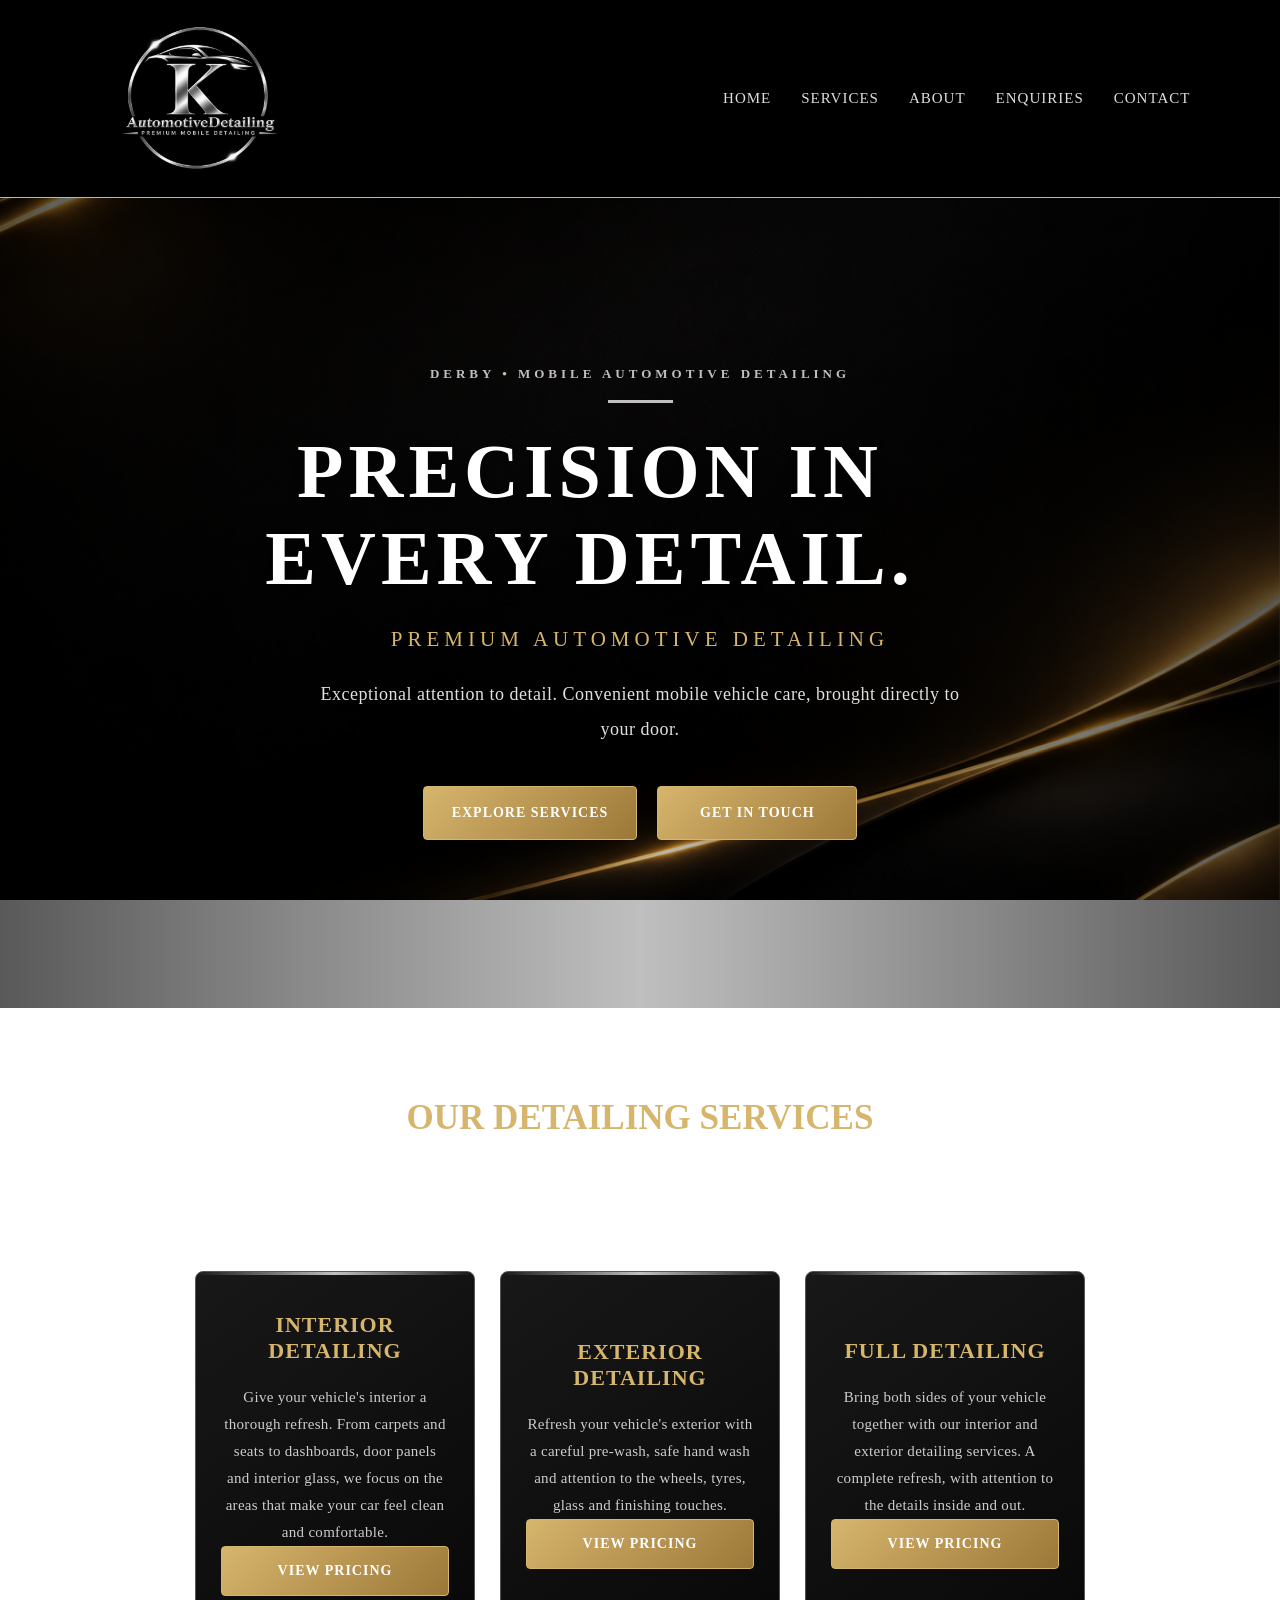
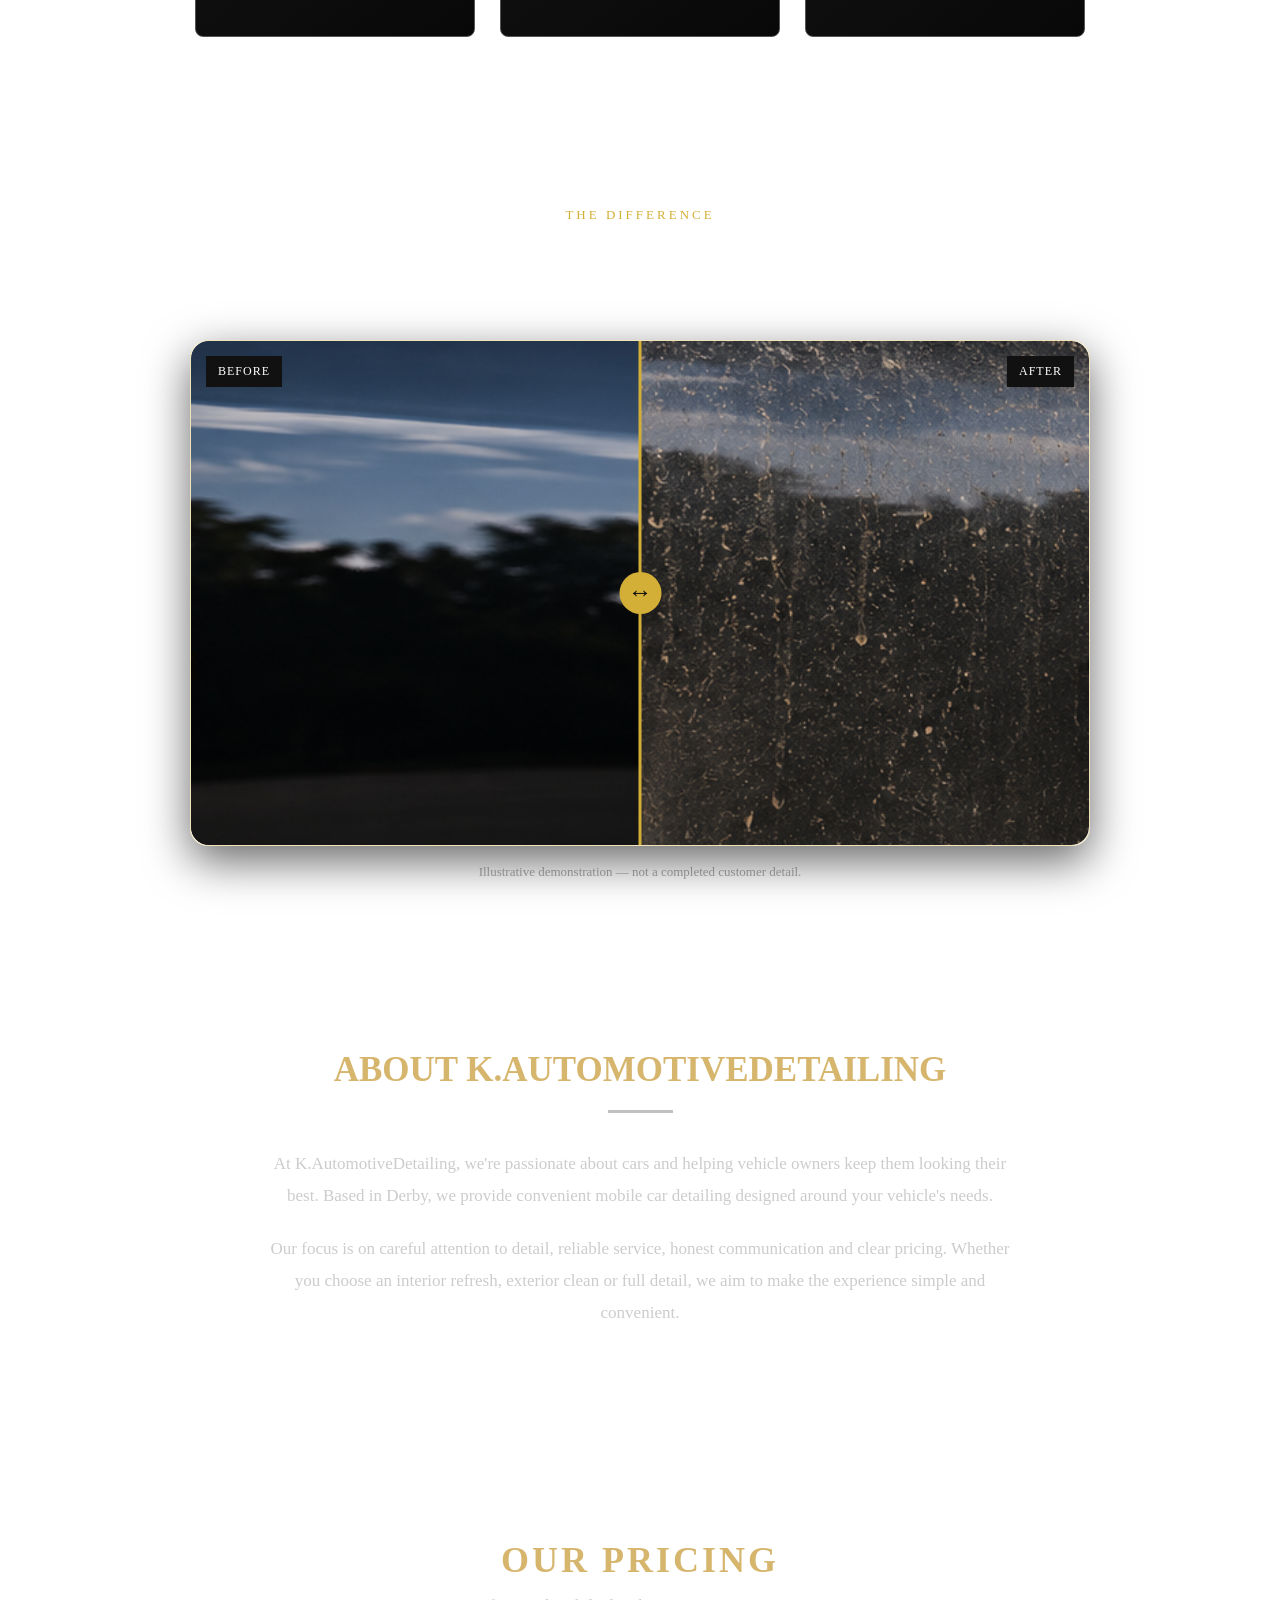
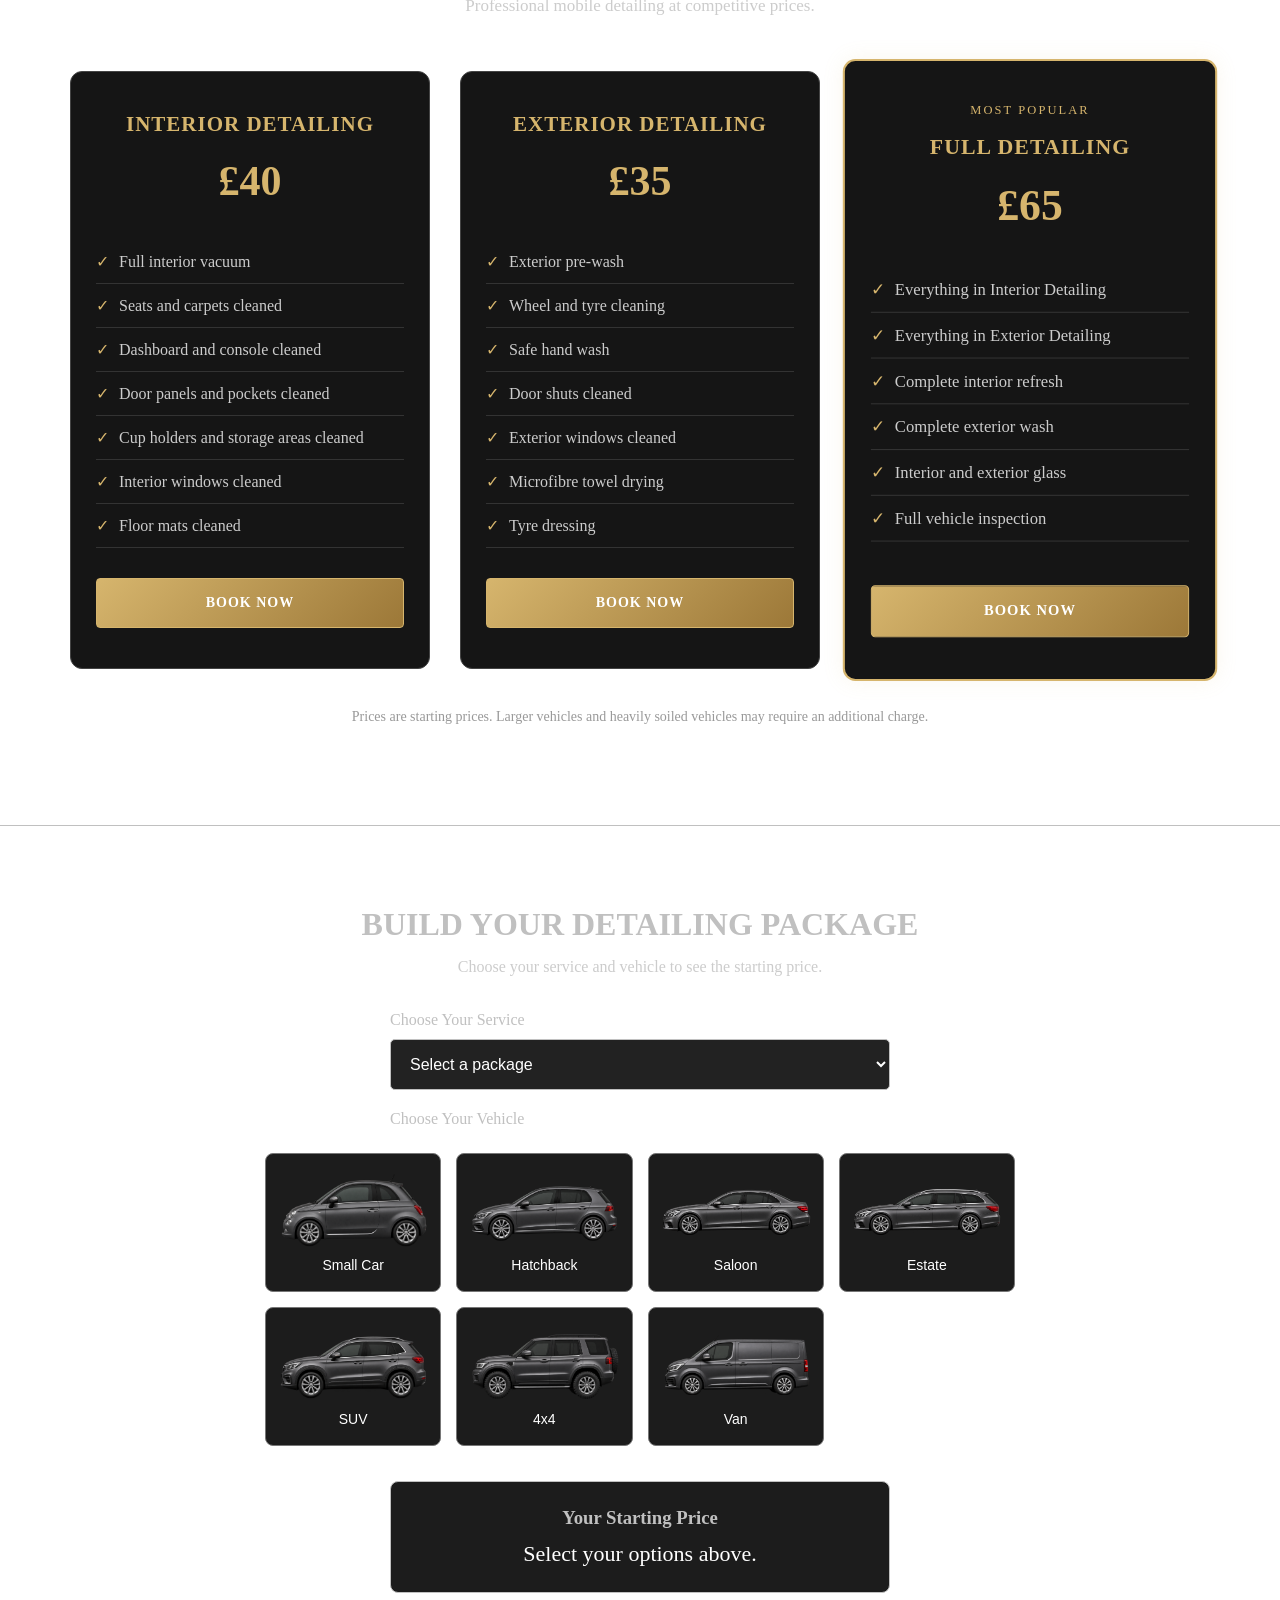
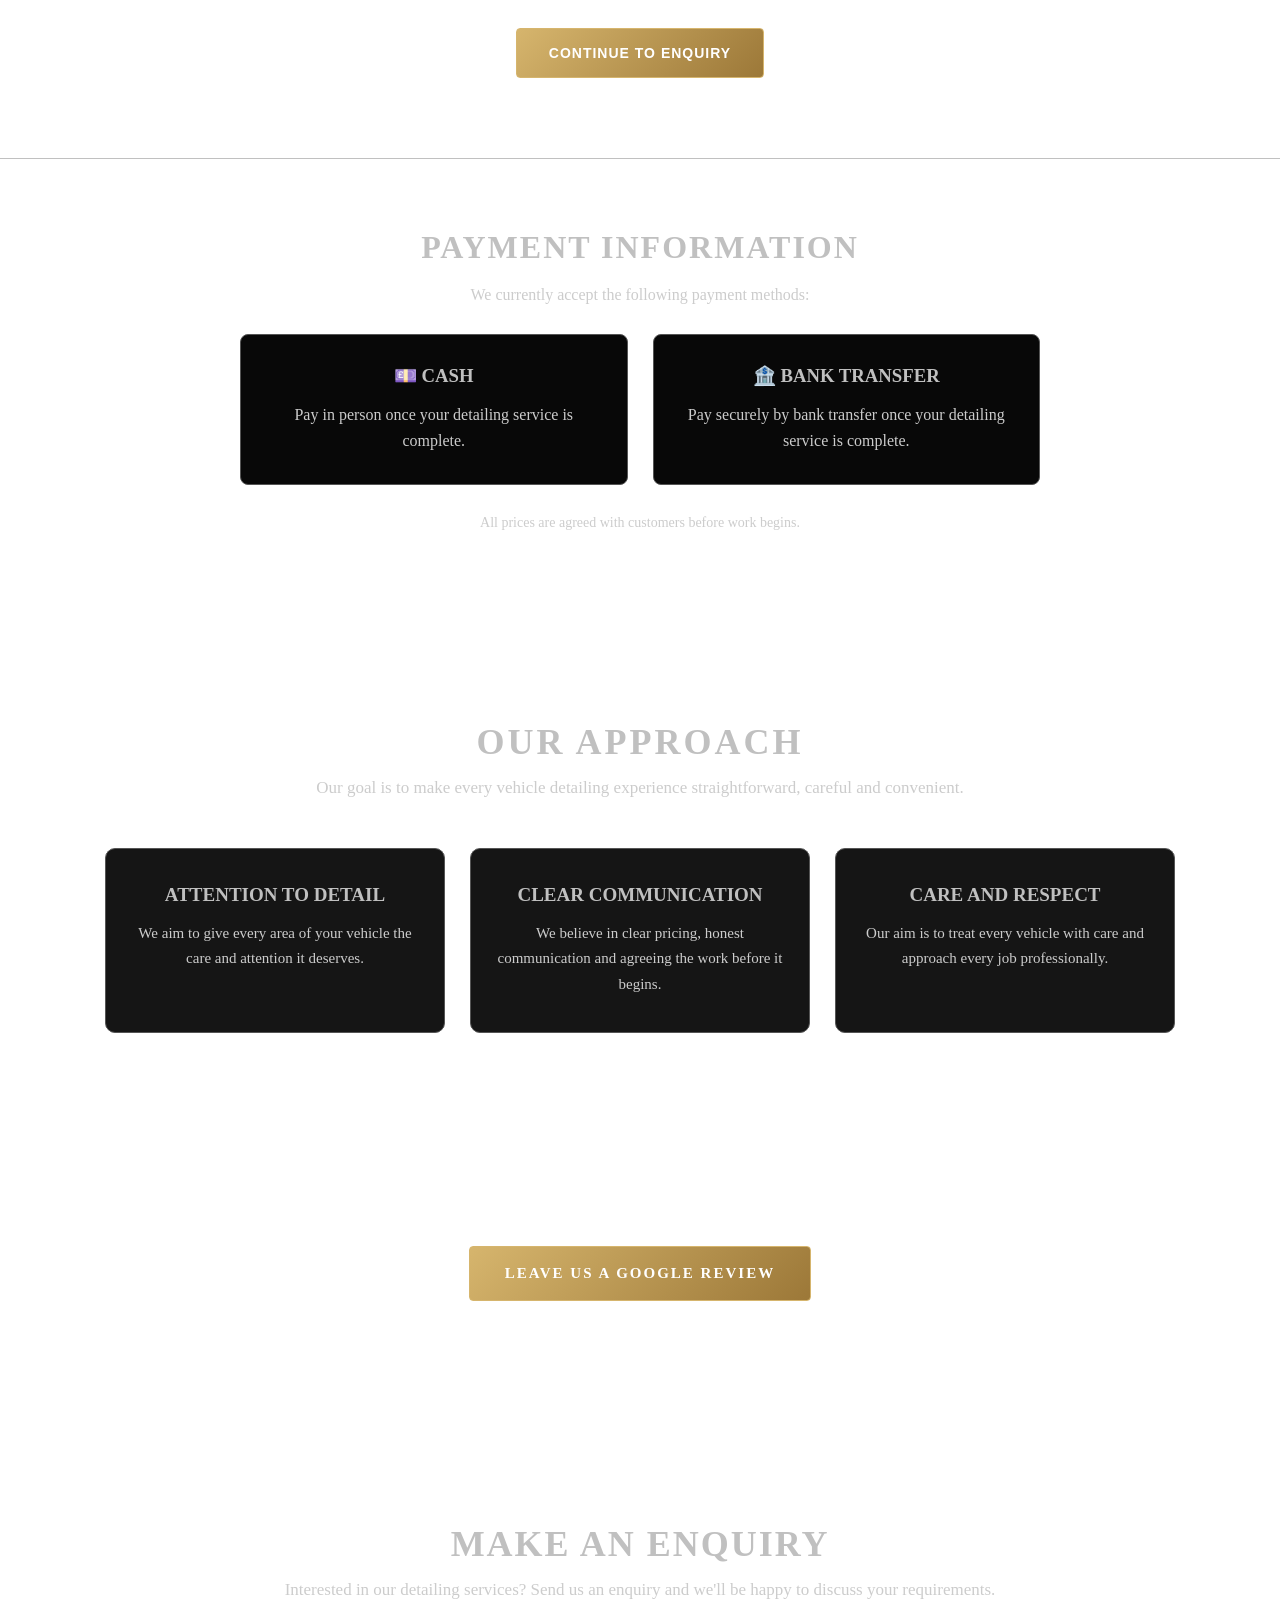
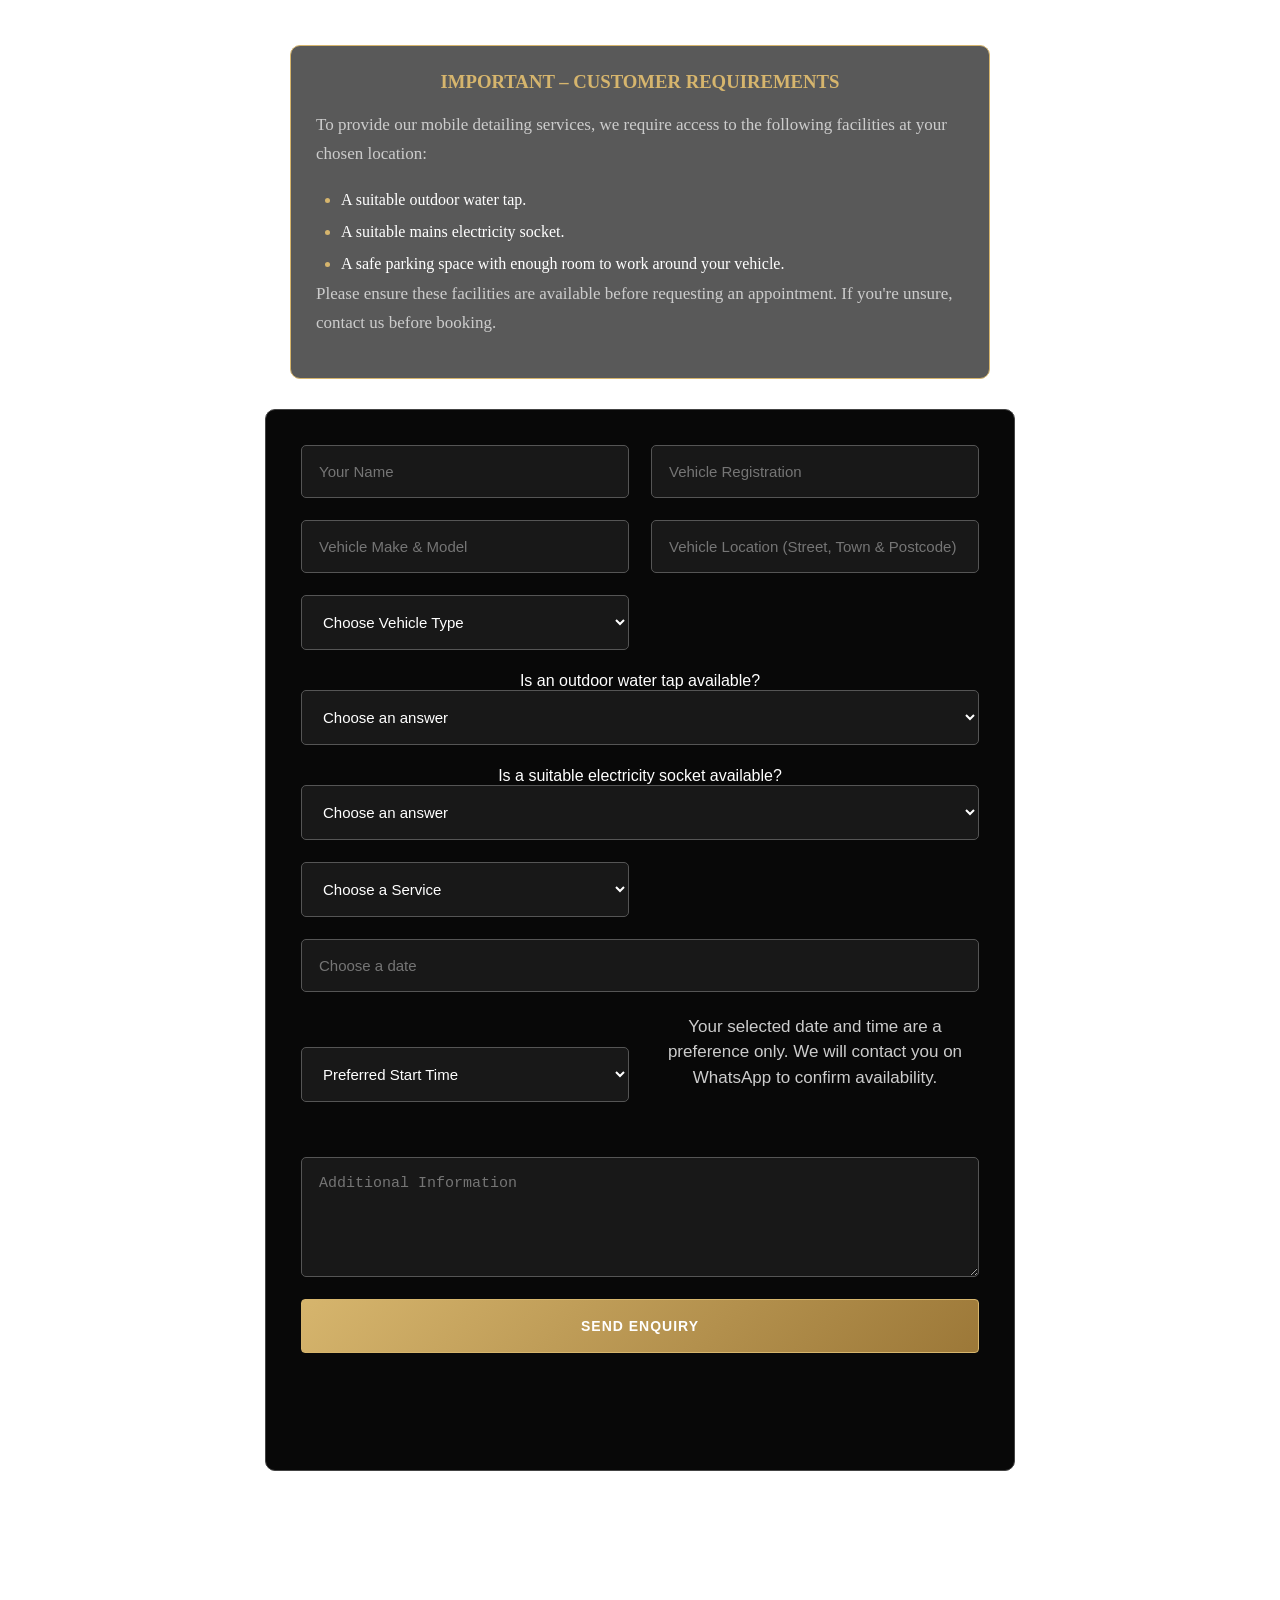
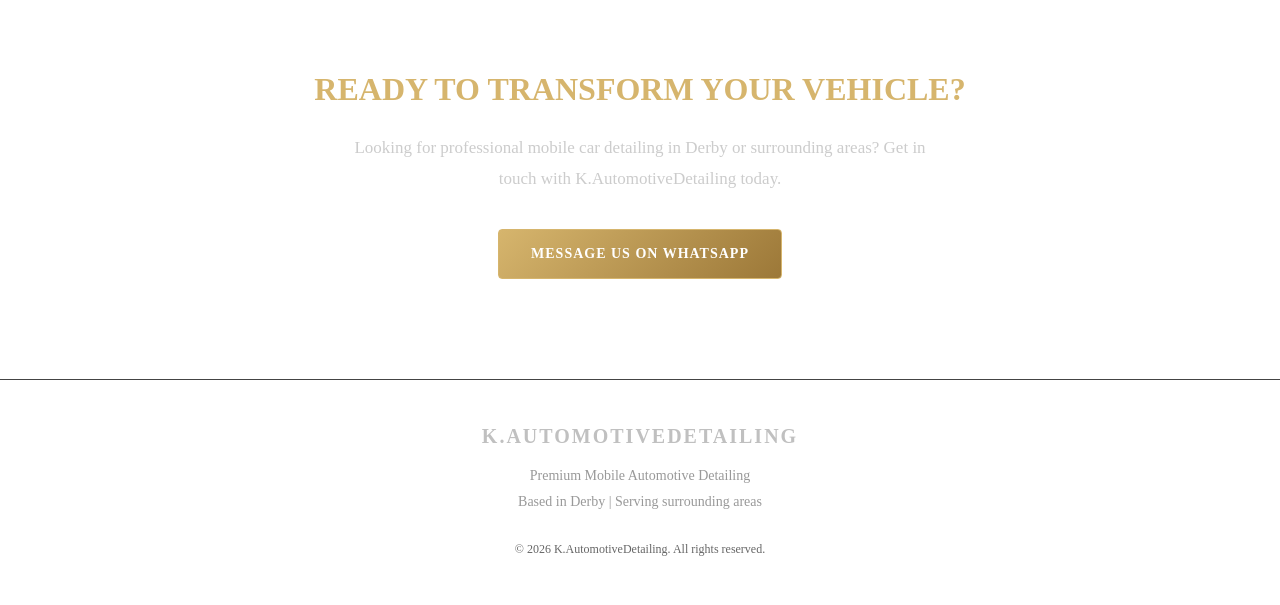
<file: index.html>
<!DOCTYPE html>
<html lang="en">
<head>
    <meta charset="UTF-8">
    <meta name="viewport" content="width=device-width, initial-scale=1.0">

    <title>K.AutomotiveDetailing | Mobile Car Detailing Derby</title>
    <meta name="description" content="K.AutomotiveDetailing is a Derby-based mobile car detailing business offering interior, exterior and full vehicle detailing.">
<meta name="google-site-verification" content="3lFcGwFGgiBPNu2dkAWqpd8_053Fu-pP-TN8YzQYpKs" />
    <link rel="stylesheet" href="style.css">
    <link rel="icon" type="image/png" href="images/logo.png">
    <link rel="canonical" href="https://kautomotivedetailing.co.uk/">
    <meta property="og:title" content="K.AutomotiveDetailing | Mobile Car Detailing Derby">
<meta property="og:description" content="Mobile interior, exterior and full car detailing in Derby.">
<meta property="og:url" content="https://kautomotivedetailing.co.uk/">
<meta property="og:type" content="website">
</head>

<body>

    <!-- NAVIGATION -->
<header>
    <nav>
        <a class="logo" href="index.html">
            <img src="images/logo.png" alt="K.AutomotiveDetailing logo">
        </a>

        <ul>
          <li><a href="#home">Home</a></li>
<li><a href="#services">Services</a></li>
<li><a href="#about">About</a></li>
<li><a href="#booking">Enquiries</a></li>
<li><a href="#contact">Contact</a></li>
        </ul>
    </nav>
</header>

    <!-- HOMEPAGE -->
   <section class="hero" id="home">

    <div class="hero-content">

        <span class="hero-label">DERBY • MOBILE AUTOMOTIVE DETAILING</span>

        <div class="hero-line"></div>

        <h1>PRECISION IN<br>EVERY DETAIL.</h1>

        <h2>PREMIUM AUTOMOTIVE DETAILING</h2>

        <p>
            Exceptional attention to detail.
            Convenient mobile vehicle care, brought directly to your door.
        </p>

        <div class="hero-buttons">
            <a href="#services" class="button">EXPLORE SERVICES</a>

            <a href="#contact" class="button secondary-button">GET IN TOUCH</a>
        </div>

    </div>

</section>
<!-- SERVICES -->
<section class="services" id="services">

    <h2>OUR DETAILING SERVICES</h2>

    <p class="services-intro">
        Professional mobile car detailing in Derby, with careful attention
        to every detail. Choose the service that suits your vehicle.
    </p>

    <div class="service-container">

        <div class="service-card">
            <h3>Interior Detailing</h3>
            <p>
                Give your vehicle's interior a thorough refresh.
                From carpets and seats to dashboards, door panels
                and interior glass, we focus on the areas that
                make your car feel clean and comfortable.
            </p>
            <a href="#pricing" class="button">VIEW PRICING</a>
        </div>

        <div class="service-card">
            <h3>Exterior Detailing</h3>
            <p>
                Refresh your vehicle's exterior with a careful
                pre-wash, safe hand wash and attention to the
                wheels, tyres, glass and finishing touches.
            </p>
            <a href="#pricing" class="button">VIEW PRICING</a>
        </div>

        <div class="service-card">
            <h3>Full Detailing</h3>
            <p>
                Bring both sides of your vehicle together with
                our interior and exterior detailing services.
                A complete refresh, with attention to the details
                inside and out.
            </p>
            <a href="#pricing" class="button">VIEW PRICING</a>
        </div>

    </div>

</section>

<!-- INTERACTIVE BEFORE AND AFTER -->
<section class="comparison-section" id="comparison">

    <span class="comparison-kicker">THE DIFFERENCE</span>

    <h2>SEE THE RESULTS</h2>

    <p class="comparison-intro">
        Drag the slider to compare a dirty panel with a clean finish.
    </p>

    <div class="comparison-slider" id="comparison-slider">

        <img
            src="images/before-demo.png"
            class="comparison-image"
            alt="Illustrative dirty vehicle panel">

        <img
            src="images/after-demo.png"
            class="comparison-image comparison-after"
            alt="Illustrative clean vehicle panel">

        <span class="comparison-label before-label">BEFORE</span>
        <span class="comparison-label after-label">AFTER</span>

        <div class="comparison-divider">
            <span>↔</span>
        </div>

        <input
            type="range"
            min="0"
            max="100"
            value="50"
            class="comparison-range"
            aria-label="Drag to compare the before and after images">

    </div>

    <p class="comparison-disclaimer">
        Illustrative demonstration — not a completed customer detail.
    </p>
</section>
<!-- ABOUT -->
<section class="about" id="about">

    <h2>ABOUT K.AUTOMOTIVEDETAILING</h2>

    <p>
        At K.AutomotiveDetailing, we're passionate about cars
        and helping vehicle owners keep them looking their best.
        Based in Derby, we provide convenient mobile car detailing
        designed around your vehicle's needs.
    </p>

    <p>
        Our focus is on careful attention to detail, reliable
        service, honest communication and clear pricing.
        Whether you choose an interior refresh, exterior clean
        or full detail, we aim to make the experience simple
        and convenient.
    </p>

</section>

<!-- PRICING SECTION -->

<section class="pricing" id="pricing">

    <h2>OUR PRICING</h2>

    <p class="pricing-intro">
        Professional mobile detailing at competitive prices.
    </p>

    <div class="pricing-container">

        <div class="pricing-card">
            <h3>INTERIOR DETAILING</h3>
            <h4>£40</h4>

            <ul>
                <li>Full interior vacuum</li>
                <li>Seats and carpets cleaned</li>
                <li>Dashboard and console cleaned</li>
                <li>Door panels and pockets cleaned</li>
                <li>Cup holders and storage areas cleaned</li>
                <li>Interior windows cleaned</li>
                <li>Floor mats cleaned</li>
            </ul>

            <a href="#booking" class="button">BOOK NOW</a>
        </div>

        <div class="pricing-card">
            <h3>EXTERIOR DETAILING</h3>
            <h4>£35</h4>

            <ul>
                <li>Exterior pre-wash</li>
                <li>Wheel and tyre cleaning</li>
                <li>Safe hand wash</li>
                <li>Door shuts cleaned</li>
                <li>Exterior windows cleaned</li>
                <li>Microfibre towel drying</li>
                <li>Tyre dressing</li>
            </ul>

            <a href="#booking" class="button">BOOK NOW</a>
        </div>

        <div class="pricing-card popular">
            <span class="popular-label">MOST POPULAR</span>

            <h3>FULL DETAILING</h3>
            <h4>£65</h4>

            <ul>
                <li>Everything in Interior Detailing</li>
                <li>Everything in Exterior Detailing</li>
                <li>Complete interior refresh</li>
                <li>Complete exterior wash</li>
                <li>Interior and exterior glass</li>
                <li>Full vehicle inspection</li>
            </ul>

            <a href="#booking" class="button">BOOK NOW</a>
        </div>

    </div>

    <p class="pricing-note">
        Prices are starting prices. Larger vehicles and heavily soiled
        vehicles may require an additional charge.
    </p>

</section>
<!-- INTERACTIVE PRICE SELECTOR -->

<section class="price-selector" id="price-selector">

    <h2>BUILD YOUR DETAILING PACKAGE</h2>

    <p>Choose your service and vehicle to see the starting price.</p>

    <label for="package-choice">Choose Your Service</label>
    <select id="package-choice">
        <option value="">Select a package</option>
        <option value="Interior Detailing">Interior Detailing</option>
        <option value="Exterior Detailing">Exterior Detailing</option>
        <option value="Full Detailing">Full Detailing</option>
    </select>

    <label>Choose Your Vehicle</label>

<div class="vehicle-grid">

    <button type="button" class="vehicle-card" data-vehicle="Small Car">
       <img src="images/small-car.png" alt="Small car">
        <span>Small Car</span>
    </button>

    <button type="button" class="vehicle-card" data-vehicle="Hatchback">
       <img src="images/hatchback.png" alt="Hatchback">
        <span>Hatchback</span>
    </button>

    <button type="button" class="vehicle-card" data-vehicle="Saloon">
        <img src="images/saloon.png" alt="Saloon">
        <span>Saloon</span>
    </button>

    <button type="button" class="vehicle-card" data-vehicle="Estate">
        <img src="images/estate.png" alt="Estate car">
        <span>Estate</span>
    </button>

    <button type="button" class="vehicle-card" data-vehicle="SUV">
        <img src="images/suv.png" alt="SUV">
        <span>SUV</span>
    </button>

    <button type="button" class="vehicle-card" data-vehicle="4x4">
     <img src="images/4x4.png" alt="4x4 vehicle">
        <span>4x4</span>
    </button>

    <button type="button" class="vehicle-card" data-vehicle="Van">
      <img src="images/van.png" alt="Van">
        <span>Van</span>
    </button>

</div>

<select id="vehicle-choice" hidden>
    <option value="">Select your vehicle</option>
    <option value="Small Car">Small Car</option>
    <option value="Hatchback">Hatchback</option>
    <option value="Saloon">Saloon</option>
    <option value="Estate">Estate</option>
    <option value="SUV">SUV</option>
    <option value="4x4">4x4</option>
    <option value="Van">Van</option>
</select>

    <div id="price-result">
        <h3>Your Starting Price</h3>
        <p>Select your options above.</p>
    </div>

    <button type="button" id="use-package" class="button">
        CONTINUE TO ENQUIRY
    </button>

</section>
<!-- PAYMENT INFORMATION -->

<section class="payment">

    <h2>PAYMENT INFORMATION</h2>

    <p>We currently accept the following payment methods:</p>

    <div class="payment-methods">

        <div class="payment-card">
            <h3>💷 CASH</h3>
            <p>Pay in person once your detailing service is complete.</p>
        </div>

        <div class="payment-card">
            <h3>🏦 BANK TRANSFER</h3>
            <p>Pay securely by bank transfer once your detailing service is complete.</p>
        </div>

    </div>

    <p class="payment-note">
        All prices are agreed with customers before work begins.
    </p>

</section>

<!-- OUR APPROACH -->
<section class="reviews" id="reviews">

    <h2>OUR APPROACH</h2>

    <p class="reviews-intro">
        Our goal is to make every vehicle detailing experience
        straightforward, careful and convenient.
    </p>

    <div class="reviews-container">

        <div class="review-card">
            <h3>ATTENTION TO DETAIL</h3>
            <p>
                We aim to give every area of your vehicle
                the care and attention it deserves.
            </p>
        </div>

        <div class="review-card">
            <h3>CLEAR COMMUNICATION</h3>
            <p>
                We believe in clear pricing, honest communication
                and agreeing the work before it begins.
            </p>
        </div>

        <div class="review-card">
            <h3>CARE AND RESPECT</h3>
            <p>
                Our aim is to treat every vehicle with care
                and approach every job professionally.
            </p>
        </div>

    </div>

</section>

<div class="google-review-button">
    <a href="https://g.page/r/CeWnXYywvIUnEBM/review"
       target="_blank"
       rel="noopener noreferrer"
       class="button">
        LEAVE US A GOOGLE REVIEW
    </a>
</div>
 

    <!-- CONTACT -->
     <!-- BOOKING SECTION -->

<section class="booking" id="booking">

    <h2>MAKE AN ENQUIRY</h2>

   <p>Interested in our detailing services? Send us an enquiry and we'll be happy to discuss your requirements.</p>
   <div class="customer-requirements">

    <h3>IMPORTANT – CUSTOMER REQUIREMENTS</h3>

    <p>
        To provide our mobile detailing services, we require access
        to the following facilities at your chosen location:
    </p>

    <ul>
        <li>A suitable outdoor water tap.</li>
        <li>A suitable mains electricity socket.</li>
        <li>A safe parking space with enough room to work around your vehicle.</li>
    </ul>

    <p>
        Please ensure these facilities are available before requesting
        an appointment. If you're unsure, contact us before booking.
    </p>

</div>

    <form id="booking-form">

        <input type="text" id="name" placeholder="Your Name" required>
        <input type="text" id="registration" placeholder="Vehicle Registration" required>

        <input type="text" id="vehicle" placeholder="Vehicle Make & Model" required>
        <input type="text" id="address" placeholder="Vehicle Location (Street, Town & Postcode)" required>
        <select id="vehicle-type" required>
    <option value="">Choose Vehicle Type</option>
    <option>Small Car</option>
    <option>Hatchback</option>
    <option>Saloon</option>
    <option>Estate</option>
    <option>SUV</option>
    <option>4x4</option>
    <option>Van</option>
    <option>Other</option>
</select>
<div class="form-group">
    <label for="water-availability">Is an outdoor water tap available?</label>
    <select id="water-availability" required>
        <option value="">Choose an answer</option>
        <option>Yes</option>
        <option>No</option>
        <option>Unsure</option>
    </select>
</div>

<div class="form-group">
    <label for="electricity-availability">Is a suitable electricity socket available?</label>
    <select id="electricity-availability" required>
        <option value="">Choose an answer</option>
        <option>Yes</option>
        <option>No</option>
        <option>Unsure</option>
    </select>
</div>
        <select id="service" required>
            <option value="">Choose a Service</option>
            <option>Interior Detailing</option>
            <option>Exterior Detailing</option>
            <option>Full Detailing</option>
        </select>

        <input type="text" id="date" placeholder="Choose a date" readonly required>
<div id="booking-calendar"></div>

      <select id="time" required>
    <option value="">Preferred Start Time</option>
    <option>9:00 AM</option>
    <option>11:00 AM</option>
    <option>1:00 PM</option>
    <option>3:00 PM</option>
    <option>5:00 PM</option>
    <option>7:00 PM</option>
</select>
<p class="booking-note">
    Your selected date and time are a preference only.
    We will contact you on WhatsApp to confirm availability.
</p>
        <textarea id="message" placeholder="Additional Information"></textarea>
      

        <button type="submit" class="button">SEND ENQUIRY</button>
        <p id="booking-status"></p>

    </form>

</section>

    <section class="contact" id="contact">
    <h2>READY TO TRANSFORM YOUR VEHICLE?</h2>

    <p>
        Looking for professional mobile car detailing in Derby or surrounding areas?
        Get in touch with K.AutomotiveDetailing today.
    </p>

    <a href="https://wa.me/447947602239?text=Hi%2C%20I'd%20like%20to%20enquire%20about%20your%20detailing%20services."
       class="button"
       target="_blank"
       rel="noopener noreferrer">
        MESSAGE US ON WHATSAPP
    </a>
</section>

    <footer>
    <div class="footer-content">
        <h3>K.AUTOMOTIVEDETAILING</h3>

        <p>Premium Mobile Automotive Detailing</p>

        <p>Based in Derby | Serving surrounding areas</p>

        <p class="copyright">
            © 2026 K.AutomotiveDetailing. All rights reserved.
        </p>
    </div>
<!-- BACK TO TOP BUTTON -->
<button id="back-to-top" title="Back to Top">
    ↑
</button>
</footer>
<script>
// CUSTOM BOOKING CALENDAR

const dateInput = document.getElementById("date");
const calendar = document.getElementById("booking-calendar");

let calendarDate = new Date();
let selectedDate = null;

calendar.style.display = "none";

function renderCalendar() {
    calendar.innerHTML = "";

    const year = calendarDate.getFullYear();
    const month = calendarDate.getMonth();

    const firstDay = new Date(year, month, 1).getDay();
    const daysInMonth = new Date(year, month + 1, 0).getDate();

    const header = document.createElement("div");
    header.className = "calendar-header";

    const previous = document.createElement("button");
    previous.type = "button";
    previous.textContent = "‹";
    previous.onclick = () => {
        calendarDate.setMonth(calendarDate.getMonth() - 1);
        renderCalendar();
    };

    const title = document.createElement("strong");
    title.textContent = calendarDate.toLocaleDateString("en-GB", {
        month: "long",
        year: "numeric"
    });

    const next = document.createElement("button");
    next.type = "button";
    next.textContent = "›";
    next.onclick = () => {
        calendarDate.setMonth(calendarDate.getMonth() + 1);
        renderCalendar();
    };

    header.append(previous, title, next);
    calendar.appendChild(header);

    const grid = document.createElement("div");
    grid.className = "calendar-grid";

    ["Sun", "Mon", "Tue", "Wed", "Thu", "Fri", "Sat"].forEach(day => {
        const label = document.createElement("div");
        label.className = "calendar-day";
        label.textContent = day;
        grid.appendChild(label);
    });

    for (let i = 0; i < firstDay; i++) {
        grid.appendChild(document.createElement("div"));
    }

    const today = new Date();
    today.setHours(0, 0, 0, 0);

    const maxDate = new Date();
    maxDate.setDate(maxDate.getDate() + 90);
    maxDate.setHours(0, 0, 0, 0);

    for (let day = 1; day <= daysInMonth; day++) {
        const date = new Date(year, month, day);
        const button = document.createElement("button");

        button.type = "button";
        button.className = "calendar-date";
        button.textContent = day;

        const weekday = date.getDay();

        if (
            date < today ||
            date > maxDate ||
            [1, 3, 4].includes(weekday)
        ) {
            button.disabled = true;
        }

        if (
            selectedDate &&
            date.toDateString() === selectedDate.toDateString()
        ) {
            button.classList.add("selected");
        }

        button.addEventListener("click", () => {
            selectedDate = date;

            dateInput.value =
    date.getFullYear() + "-" +
    String(date.getMonth() + 1).padStart(2, "0") + "-" +
    String(date.getDate()).padStart(2, "0");

            calendar.style.display = "none";
            renderCalendar();
        });

        grid.appendChild(button);
    }

    calendar.appendChild(grid);
}

dateInput.addEventListener("click", () => {
    calendar.style.display =
        calendar.style.display === "none" ? "block" : "none";

    renderCalendar();
});

renderCalendar();
document.getElementById("booking-form").addEventListener("submit", function(event) {

    event.preventDefault();
    const bookingReference = "KAD-" +
    Date.now().toString().slice(-6) + "-" +
    Math.floor(100 + Math.random() * 900);

    const name = document.getElementById("name").value;
    const vehicle = document.getElementById("vehicle").value;
    const vehicleType = document.getElementById("vehicle-type").value;
    const registration = document.getElementById("registration").value;
    const address = document.getElementById("address").value;
    const service = document.getElementById("service").value;
    const water = document.getElementById("water-availability").value;
const electricity = document.getElementById("electricity-availability").value;
    const date = document.getElementById("date").value;
    const time = document.getElementById("time").value;
    const message = document.getElementById("message").value;

    const bookingMessage =
    "Hi, I'd like to request a car detailing booking.\n\n" +
    "Booking Reference: " + bookingReference + "\n" +
        "Name: " + name + "\n" +
        "Vehicle: " + vehicle + "\n" +
    "Vehicle Type: " + vehicleType + "\n" +
    "Registration: " + registration + "\n" +
    "Vehicle Location: " + address + "\n" +
    "Service: " + service + "\n" +
    "Outdoor Water Tap: " + water + "\n" +
"Electricity Socket: " + electricity + "\n" +
    "Preferred Date: " + date + "\n" +
    "Preferred Time: " + time + "\n" +
    "Additional Information: " + message + "\n\n" +
"Please remember to attach your vehicle photos to this WhatsApp message if you have any.";

    const whatsappURL = "https://wa.me/447947602239?text=" + encodeURIComponent(bookingMessage);

    document.getElementById("booking-status").textContent =
"Your enquiry reference is " + bookingReference +
". Please send the WhatsApp message to complete your enquiry. We will respond when we're ready to discuss your requirements.";

    window.open(whatsappURL, "_blank");
});
</script>
<script>
const animatedSections = document.querySelectorAll(
    ".services, .pricing, .payment, .reviews, .about, .booking, .contact"
);

const observer = new IntersectionObserver((entries) => {
    entries.forEach((entry) => {
        if (entry.isIntersecting) {
            entry.target.classList.add("fade-in", "visible");
            observer.unobserve(entry.target);
        }
    });
}, {
    threshold: 0.15
});

animatedSections.forEach((section) => {
    section.classList.add("fade-in");
    observer.observe(section);
});// BACK TO TOP BUTTON

const backToTopButton = document.getElementById("back-to-top");

window.addEventListener("scroll", function() {
    if (window.scrollY > 300) {
        backToTopButton.classList.add("show");
    } else {
        backToTopButton.classList.remove("show");
    }
});

backToTopButton.addEventListener("click", function() {
    window.scrollTo({
        top: 0,
        behavior: "smooth"
    });
});// INTERACTIVE PRICE SELECTOR

const packageChoice = document.getElementById("package-choice");
const vehicleChoice = document.getElementById("vehicle-choice");
const priceResult = document.getElementById("price-result");
const usePackageButton = document.getElementById("use-package");

const startingPrices = {
    "Interior Detailing": 40,
    "Exterior Detailing": 35,
    "Full Detailing": 65
};

function updatePrice() {
    const selectedPackage = packageChoice.value;
    const selectedVehicle = vehicleChoice.value;

    if (!selectedPackage || !selectedVehicle) {
        priceResult.innerHTML = `
            <h3>Your Starting Price</h3>
            <p>Select your service and vehicle above.</p>
        `;
        return;
    }

    const price = startingPrices[selectedPackage];

    priceResult.innerHTML = `
        <h3>${selectedPackage}</h3>
        <p>From £${price}</p>
        <small>
            Vehicle selected: ${selectedVehicle}. 
            Larger vehicles and heavily soiled vehicles may cost extra.
            Final price will be agreed before work begins.
        </small>
    `;
}

packageChoice.addEventListener("change", updatePrice);
vehicleChoice.addEventListener("change", updatePrice);
// VEHICLE CARD SELECTION

const vehicleCards = document.querySelectorAll(".vehicle-card");

vehicleCards.forEach(card => {
    card.addEventListener("click", function() {

        const selectedVehicle = this.dataset.vehicle;

        vehicleChoice.value = selectedVehicle;

        vehicleCards.forEach(item => {
            item.classList.remove("selected");
        });

        this.classList.add("selected");

        updatePrice();
    });
});

usePackageButton.addEventListener("click", function() {
    if (!packageChoice.value || !vehicleChoice.value) {
        priceResult.innerHTML = `
            <h3>Almost there!</h3>
            <p>Please select both options first.</p>
        `;
        return;
    }

    document.getElementById("service").value = packageChoice.value;
    document.getElementById("vehicle-type").value = vehicleChoice.value;

    document.getElementById("booking").scrollIntoView({
        behavior: "smooth"
    });
});
</script>

<script>
const comparison = document.getElementById("comparison-slider");
const comparisonRange = comparison.querySelector(".comparison-range");
const comparisonAfter = comparison.querySelector(".comparison-after");
const comparisonDivider = comparison.querySelector(".comparison-divider");

function updateComparison() {
    const value = comparisonRange.value;

    comparisonAfter.style.clipPath =
        `inset(0 ${100 - value}% 0 0)`;

    comparisonDivider.style.left = value + "%";
}

comparisonRange.addEventListener("input", updateComparison);

updateComparison();
</script>

</body>
</html>
</file>
<file: style.css>
* {

    margin: 0;

    padding: 0;

    box-sizing: border-box;

    scroll-behavior: smooth;

}

body {

    background: url("images/hero-background.png") center center / cover fixed no-repeat;

    color: white;

    font-family: Georgia, serif;

}

/* NAVIGATION BAR */

header {

    background: #111;

    padding: 25px 7%;

    border-bottom: 1px solid silver

}

nav {

    display: flex;

    justify-content: space-between;

    align-items: center;

}

.logo {

    color: silver;

    font-size: 35px;

    font-weight: bold;

    letter-spacing: 2px;

}

nav ul {

    display: flex;

    list-style: none;

    gap: 30px;

}

nav ul li a {

    color: #ddd;

    text-decoration: none;

    font-size: 15px;

    letter-spacing: 1px;

    text-transform: uppercase;

    transition: 0.3s;

}

nav ul li a {

    position: relative;

    transition: color 0.3s ease;

}

nav ul li a::after {

    content: "";

    position: absolute;

    left: 0;

    bottom: -6px;

    width: 0;

    height: 2px;

    background: silver;

    transition: width 0.3s ease;

}

nav ul li a:hover {

    color: #D6B56D;

    text-shadow: 0 0 8px rgba(214, 181, 109, 0.5);

}

nav ul li a:hover::after {

    width: 100%;

}

/* HOMEPAGE */

.hero {

    min-height: 90vh;

    display: flex;

    justify-content: center;

    align-items: center;

    text-align: center;

    padding: 100px 20px;

    background:

    linear-gradient(

        90deg,

        rgba(0, 0, 0, 0.85),

        rgba(0, 0, 0, 0.45),

        rgba(0, 0, 0, 0.75)

    ),

    url("images/hero-background.png")

    center/cover no-repeat;

}

.hero h1 {

    font-size: 76px;

    color: white;

    letter-spacing: 5px;

    line-height: 1.15;

    max-width: 1000px;

    margin-bottom: 25px;

    font-weight: bold;

    text-transform: uppercase;

    text-shadow: 0 4px 20px rgba(0,0,0,0.8);

}

.hero h2 {

    font-size: 21px;

    font-weight: normal;

    letter-spacing: 5px;

    color: silver;

    margin-bottom: 25px;

    text-transform: uppercase;

}

.hero p {

    color: #e0e0e0;

    font-size: 18px;

    max-width: 650px;

    line-height: 1.9;

    margin: 0 auto 40px;

    letter-spacing: 0.5px;

}

/* BOOKING BUTTON */

.button {

    background: linear-gradient(135deg, #eeeeee, #999999);

    color: #000;

    padding: 16px 32px;

    border: 1px solid #fff;

    border-radius: 4px;

    text-decoration: none;

    font-weight: bold;

    letter-spacing: 1px;

    font-size: 14px;

    transition: 0.3s;

    display: inline-block;

}

.button:hover {

    background: white;

    box-shadow: 0 0 20px rgba(192, 192, 192, 0.6);

    transform: translateY(-4px) scale(1.03);

}

/* SERVICES */

.services {

    padding: 90px 8%;

    text-align: center;

}

.services h2,

.about h2 {

    color: silver;

    font-size: 35px;

    margin-bottom: 45px;

}

.service-container {

    display: flex;

    justify-content: center;

    gap: 25px;

    flex-wrap: wrap;

}

.service-card {

    background: linear-gradient(145deg, #181818, #080808);

    border: 1px solid #555;

    border-radius: 8px;

    padding: 40px 25px;

    width: 280px;

    transition: 0.3s;

}

.service-card:hover {

    border-color: silver;

    transform: translateY(-8px);

    box-shadow: 0 12px 30px rgba(192, 192, 192, 0.18);

}

.service-card h3 {

    color: silver;

    font-size: 22px;

    letter-spacing: 1px;

    margin-bottom: 20px;

    text-transform: uppercase;

}

.service-card p {

    color: #ccc;

    font-size: 15px;

    line-height: 1.8;

    letter-spacing: 0.3px;

}

/* ABOUT */

.about {

    background: #111;

    padding: 90px 15%;

    text-align: center;

}

.about p {

    color: #ccc;

    font-size: 17px;

    line-height: 1.9;

    max-width: 750px;

    margin: 0 auto 20px;

    overflow-wrap: anywhere;

}

/* CONTACT */

.contact {

    padding: 100px 20px;

    text-align: center;

    background: #080808;

}

.contact h2 {

    color: #D6B56D;

    font-size: 32px;

    margin-bottom: 25px;

}

.contact p {

    color: #ccc;

    font-size: 17px;

    line-height: 1.8;

    max-width: 600px;

    margin: 0 auto 35px;

}

/* FOOTER */

footer {

    background: #080808;

    padding: 45px 20px;

    text-align: center;

    border-top: 1px solid #444;

}

.footer-content h3 {

    color: silver;

    font-size: 20px;

    letter-spacing: 2px;

    margin-bottom: 15px;

}

.footer-content p {

    color: #999;

    font-size: 14px;

    line-height: 1.8;

}

.footer-content .copyright {

    margin-top: 25px;

    font-size: 12px;

    color: #666;

}

/* MOBILE FRIENDLY */

@media (max-width: 768px) {

    header {

        width: 100%;

        padding: 20px 10px;

    }

    .logo img {

        width: 180px;

        height: auto;

        margin: 0 auto;

    }

    nav {

        flex-direction: column;

        align-items: center;

        justify-content: center;

        width: 100%;

        gap: 20px;

    }

    .logo {

        display: block;

        width: 100%;

        max-width: 100%;

        font-size: 22px;

        letter-spacing: 1px;

        text-align: center;

        overflow-wrap: anywhere;

        line-height: 1.4;

    }

    nav ul {

        display: flex;

        flex-wrap: wrap;

        justify-content: center;

        align-items: center;

        gap: 18px;

        width: 100%;

        list-style: none;

        padding: 0;

        margin: 0;

    }

    nav ul li a {

        font-size: 14px;

    }

    .hero h1 {

        font-size: 30px;

        letter-spacing: 2px;

        line-height: 1.3;

    }

    .hero h2 {

        font-size: 22px;

    }

    .hero p {

        font-size: 16px;

    }

    .services {

        padding: 60px 15px;

    }

    .service-card {

        width: 100%;

        max-width: 350px;

    }

    .about {

        width: 100%;

        padding: 60px 15px;

        text-align: center;

    }

    .about h2 {

        font-size: 23px;

        line-height: 1.5;

        letter-spacing: 0;

        overflow-wrap: anywhere;

    }

    .about p {

        text-align: center;

        font-size: 16px;

    }

}

/* LOGO IMAGE */

.logo img {

    width: 220px;

    height: auto;

    display: block;

}/* BOOKING SECTION */

/* BOOKING SECTION */

.booking {

    background: #111;

    padding: 100px 20px;

    text-align: center;

}

.booking h2 {

    color: silver;

    font-size: 36px;

    letter-spacing: 2px;

    margin-bottom: 15px;

}

.booking p {

    color: #ccc;

    font-size: 17px;

    margin-bottom: 45px;

}

#booking-form {

    max-width: 750px;

    margin: auto;

    display: grid;

    grid-template-columns: 1fr 1fr;

    gap: 22px;

    background: #080808;

    padding: 35px;

    border: 1px solid #444;

    border-radius: 10px;

}

#booking-form input,

#booking-form select,

#booking-form textarea {

    width: 100%;

    padding: 17px;

    background: #181818;

    color: white;

    border: 1px solid #555;

    border-radius: 5px;

    font-size: 15px;

}

#booking-form textarea {

    grid-column: span 2;

    min-height: 120px;

    resize: vertical;

}

#booking-form button {

    grid-column: span 2;

    padding: 18px;

    cursor: pointer;

}

/* MOBILE BOOKING */

@media (max-width: 768px) {

    .booking {

        padding: 65px 15px;

    }

    .booking h2 {

        font-size: 27px;

    }

    #booking-form {

        grid-template-columns: 1fr;

        padding: 22px;

        gap: 18px;

    }

    #booking-form textarea,

    #booking-form button {

        grid-column: span 1;

    }

}/* BOOKING FORM - MOBILE FIX */

@media (max-width: 768px) {

    .booking {

        padding: 55px 18px;

        width: 100%;

    }

    .booking h2 {

        font-size: 27px;

        letter-spacing: 1px;

        margin-bottom: 15px;

    }

    .booking p {

        font-size: 15px;

        line-height: 1.6;

        margin-bottom: 30px;

    }

    #booking-form {

        display: flex;

        flex-direction: column;

        width: 100%;

        max-width: 100%;

        padding: 20px;

        gap: 18px;

        margin: auto;

    }

    #booking-form input,

    #booking-form select,

    #booking-form textarea {

        width: 100%;

        min-width: 0;

        padding: 15px;

        font-size: 16px;

        min-height: 52px;

    }

    #booking-form textarea {

        min-height: 110px;

    }

    #booking-form button {

        width: 100%;

        padding: 17px 10px;

        font-size: 13px;

    }

}/* BOOKING CONFIRMATION */

#booking-status {

    color: silver;

    font-size: 15px;

    line-height: 1.7;

    margin-top: 15px;

    text-align: center;

}/* PRICING SECTION */

.pricing {

    background: #080808;

    padding: 100px 20px;

    text-align: center;

}

.pricing h2 {

    color: silver;

    font-size: 36px;

    letter-spacing: 3px;

    margin-bottom: 15px;

}

.pricing-intro {

    color: #ccc;

    font-size: 17px;

    margin-bottom: 55px;

}

.pricing-container {

    max-width: 1200px;

    margin: auto;

    display: flex;

    justify-content: center;

    align-items: stretch;

    gap: 30px;

}

.pricing-card {

    background: #151515;

    border: 1px solid #555;

    border-radius: 10px;

    padding: 40px 25px;

    flex: 1;

    max-width: 360px;

    display: flex;

    flex-direction: column;

}

.pricing-card h3 {

    color: silver;

    font-size: 21px;

    letter-spacing: 1px;

}

.pricing-card h4 {

    color: white;

    font-size: 42px;

    margin: 20px 0;

}

.pricing-card ul {

    list-style: none;

    padding: 0;

    margin: 15px 0 30px;

    text-align: left;

    flex-grow: 1;

}

.pricing-card li {

    color: #ccc;

    padding: 12px 0;

    border-bottom: 1px solid #333;

}

.pricing-card li::before {

    content: "✓";

    color: silver;

    margin-right: 10px;

}

.pricing-card .button {

    display: inline-block;

    text-decoration: none;

}

.pricing-card.popular {

    border: 2px solid silver;

    transform: scale(1.04);

}

.popular-label {

    color: silver;

    font-size: 12px;

    letter-spacing: 2px;

    margin-bottom: 15px;

}

.pricing-note {

    color: #999;

    font-size: 14px;

    margin-top: 40px;

}/* PRICING MOBILE RESPONSIVENESS */

@media (max-width: 768px) {

    .pricing {

        padding: 60px 18px;

    }

    .pricing h2 {

        font-size: 28px;

    }

    .pricing-intro {

        font-size: 15px;

        margin-bottom: 35px;

    }

    .pricing-container {

        flex-direction: column;

        align-items: center;

        gap: 25px;

    }

    .pricing-card {

        width: 100%;

        max-width: 400px;

        padding: 30px 22px;

    }

    .pricing-card.popular {

        transform: none;

    }

    .pricing-card h4 {

        font-size: 36px;

    }

    .pricing-note {

        line-height: 1.6;

    }

}/* PAYMENT SECTION */

.payment {

    background: #111;

    padding: 70px 20px;

    text-align: center;

}

.payment h2 {

    color: silver;

    font-size: 32px;

    letter-spacing: 2px;

    margin-bottom: 20px;

}

.payment > p {

    color: #ccc;

    margin-bottom: 30px;

}

.payment-methods {

    display: flex;

    justify-content: center;

    gap: 25px;

    max-width: 800px;

    margin: auto;

}

.payment-card {

    background: #080808;

    border: 1px solid #555;

    border-radius: 8px;

    padding: 30px;

    flex: 1;

}

.payment-card h3 {

    color: silver;

    margin-bottom: 15px;

}

.payment-card p {

    color: #ccc;

    line-height: 1.6;

}

.payment-note {

    margin-top: 30px;

    font-size: 14px;

}

@media (max-width: 768px) {

    .payment-methods {

        flex-direction: column;

    }

    .payment h2 {

        font-size: 26px;

    }

}/* CUSTOMER REVIEWS SECTION */

.reviews {

    background: #080808;

    padding: 90px 20px;

    text-align: center;

}

.reviews h2 {

    color: silver;

    font-size: 36px;

    letter-spacing: 3px;

    margin-bottom: 15px;

}

.reviews-intro {

    color: #ccc;

    font-size: 17px;

    margin-bottom: 50px;

}

.reviews-container {

    max-width: 1100px;

    margin: auto;

    display: flex;

    justify-content: center;

    gap: 25px;

    flex-wrap: wrap;

}

.review-card {

    background: #151515;

    border: 1px solid #555;

    border-radius: 10px;

    padding: 35px 25px;

    flex: 1;

    min-width: 250px;

    max-width: 340px;

}

.review-stars {

    color: silver;

    font-size: 24px;

    letter-spacing: 4px;

    margin-bottom: 20px;

}

.review-card h3 {

    color: silver;

    font-size: 19px;

    margin-bottom: 15px;

}

.review-card p {

    color: #ccc;

    font-size: 15px;

    line-height: 1.7;

}

/* MOBILE REVIEWS */

@media (max-width: 768px) {

    .reviews {

        padding: 60px 18px;

    }

    .reviews h2 {

        font-size: 27px;

    }

    .reviews-intro {

        font-size: 15px;

        line-height: 1.6;

    }

    .reviews-container {

        flex-direction: column;

        align-items: center;

    }

    .review-card {

        width: 100%;

        max-width: 400px;

    }

}/* GOOGLE REVIEW BUTTON */

.google-review-button {

    min-height: 300px;

    display: flex;

    justify-content: center;

    align-items: center;

    padding: 30px 20px;

}

.google-review-button .button {

    padding: 18px 35px;

    font-size: 15px;

    letter-spacing: 2px;

}/* FADE IN ANIMATIONS */

.fade-in {

    opacity: 0;

    transform: translateY(30px);

    transition: opacity 0.8s ease, transform 0.8s ease;

}

.fade-in.visible {

    opacity: 1;

    transform: translateY(0);

}/* PREMIUM CARD ANIMATIONS */

.service-card,

.pricing-card,

.review-card,

.payment-card {

    transition: transform 0.35s ease, border-color 0.35s ease,

                box-shadow 0.35s ease;

}

.service-card:hover,

.pricing-card:hover,

.review-card:hover,

.payment-card:hover {

    transform: translateY(-8px);

    border-color: silver;

    box-shadow: 0 8px 25px rgba(192, 192, 192, 0.12);

}/* ANIMATED HERO HEADING */

.hero h1 {

    animation: silverGlow 3s ease-in-out infinite alternate;

}

@keyframes silverGlow {

    from {

        text-shadow: 0 0 5px rgba(192, 192, 192, 0.2);

    }

    to {

        text-shadow: 0 0 20px rgba(192, 192, 192, 0.7);

    }

}/* BACK TO TOP BUTTON */

#back-to-top {

    position: fixed;

    bottom: 25px;

    right: 25px;

    width: 50px;

    height: 50px;

    border: 1px solid silver;

    border-radius: 50%;

    background: #151515;

    color: silver;

    font-size: 26px;

    cursor: pointer;

    opacity: 0;

    visibility: hidden;

    transition: 0.3s ease;

    z-index: 1000;

}

#back-to-top.show {

    opacity: 1;

    visibility: visible;

}

#back-to-top:hover {

    background: silver;

    color: black;

    transform: translateY(-5px);

}

/* MOBILE BUTTON ADJUSTMENT */

@media (max-width: 600px) {

    #back-to-top {

        width: 42px;

        height: 42px;

        bottom: 15px;

        right: 15px;

        font-size: 22px;

    }

}/* KEYBOARD ACCESSIBILITY */

button:focus-visible,

a:focus-visible {

    outline: 3px solid silver;

    outline-offset: 4px;

}/* REDUCED MOTION ACCESSIBILITY */

@media (prefers-reduced-motion: reduce) {

    \\\*,

    \\\*::before,

    \\\*::after {

        animation-duration: 0.01ms !important;

        animation-iteration-count: 1 !important;

        scroll-behavior: auto !important;

        transition-duration: 0.01ms !important;

    }

}/* HERO BUTTON LAYOUT */

.hero-buttons {

    display: flex;

    justify-content: center;

    align-items: center;

    gap: 20px;

    flex-wrap: wrap;

}

.hero-buttons .button {

    min-width: 200px;

    padding: 18px 28px;

}

/* SECONDARY HERO BUTTON */

.secondary-button {

    background: transparent;

    color: white;

    border: 1px solid silver;

}

.secondary-button:hover {

    background: silver;

    color: black;

}/* HERO LABEL */

.hero-label {

    display: block;

    color: silver;

    font-size: 13px;

    letter-spacing: 4px;

    margin-bottom: 18px;

    font-weight: bold;

}

/* SILVER ACCENT LINE */

.hero-line {

    width: 65px;

    height: 3px;

    background: silver;

    margin: 0 auto 25px;

}/* HERO CONTENT WIDTH */

.hero-content {

    width: 100%;

    max-width: 1100px;

    margin: 0 auto;

    position: relative;

    z-index: 1;

}/* MOBILE HERO ADJUSTMENTS */

@media (max-width: 600px) {

    .hero {

        min-height: 80vh;

        padding: 80px 18px;

    }

    .hero-label {

        font-size: 10px;

        letter-spacing: 2px;

    }

    .hero h1 {

        font-size: 36px;

        letter-spacing: 2px;

    }

    .hero h2 {

        font-size: 16px;

        letter-spacing: 2px;

    }

    .hero p {

        font-size: 15px;

    }

    .hero-buttons {

        flex-direction: column;

        gap: 12px;

    }

    .hero-buttons .button {

        width: 100%;

        max-width: 280px;

    }

}/* MOBILE HERO SPACING */

@media (max-width: 600px) {

    .hero-line {

        margin-bottom: 20px;

    }

    .hero h1 {

        line-height: 1.2;

        margin-bottom: 18px;

    }

    .hero h2 {

        margin-bottom: 18px;

    }

    .hero p {

        line-height: 1.7;

        margin-bottom: 28px;

    }

}/* PREMIUM SERVICE CARD ACCENT */

.service-card {

    position: relative;

    overflow: hidden;

}

.service-card::before {

    content: "";

    position: absolute;

    top: 0;

    left: 0;

    width: 100%;

    height: 3px;

    background: linear-gradient(90deg, transparent, silver, transparent);

}/* SERVICE CARD LAYOUT */

.service-card {

    min-height: 260px;

    display: flex;

    flex-direction: column;

    justify-content: center;

}/* VEHICLE PHOTO UPLOAD */

#booking-form label[for="vehicle-photos"] {

    grid-column: span 2;

    color: silver;

    font-size: 15px;

    text-align: left;

    margin-bottom: -15px;

}

#booking-form input[type="file"] {

    grid-column: span 2;

    background: #181818;

    color: #ccc;

    border: 1px solid #777;

    border-radius: 5px;

    padding: 15px;

    cursor: pointer;

}

.upload-note {

    grid-column: span 2;

    color: #999 !important;

    font-size: 13px !important;

    line-height: 1.6;

    text-align: left;

    margin-bottom: 0 !important;

}/* MOBILE PHOTO UPLOAD */

@media (max-width: 768px) {

    #booking-form label[for="vehicle-photos"] {

        font-size: 14px;

        margin-bottom: -8px;

    }

    #booking-form input[type="file"] {

        width: 100%;

        max-width: 100%;

        padding: 12px;

        font-size: 13px;

    }

    .upload-note {

        font-size: 12px !important;

    }

}/* ABOUT SECTION ACCENT LINE */

.about h2 {

    position: relative;

    margin-bottom: 35px;

}

.about h2::after {

    content: "";

    display: block;

    width: 65px;

    height: 3px;

    background: silver;

    margin: 20px auto 0;

}html {

    scroll-behavior: smooth;

}/* INTERACTIVE PRICE SELECTOR */

.price-selector {

    background: #111;

    padding: 80px 10%;

    text-align: center;

    border-top: 1px solid silver;

    border-bottom: 1px solid silver;

}

.price-selector h2 {

    font-size: 32px;

    color: silver;

    margin-bottom: 15px;

}

.price-selector > p {

    color: #ccc;

    margin-bottom: 35px;

}

.price-selector label {

    display: block;

    color: silver;

    margin: 20px auto 10px;

    text-align: left;

    max-width: 500px;

}

.price-selector select {

    display: block;

    width: 100%;

    max-width: 500px;

    margin: 0 auto;

    padding: 15px;

    background: #222;

    color: white;

    border: 1px solid silver;

    border-radius: 5px;

    font-size: 16px;

}

#price-result {

    margin: 35px auto;

    padding: 25px;

    max-width: 500px;

    background: #1c1c1c;

    border: 1px solid silver;

    border-radius: 8px;

}

#price-result h3 {

    color: silver;

    margin-bottom: 12px;

}

#price-result p {

    color: white;

    font-size: 22px;

}

#use-package {

    cursor: pointer;

}/* VEHICLE SELECTION CARDS */

.vehicle-grid {

    display: grid;

    grid-template-columns: repeat(4, 1fr);

    gap: 15px;

    max-width: 750px;

    margin: 25px auto;

}

.vehicle-card {

    background: #1c1c1c;

    border: 1px solid #777;

    border-radius: 8px;

    padding: 18px 10px;

    color: white;

    cursor: pointer;

    transition: 0.3s ease;

}

.vehicle-card img {

    width: 100%;

    max-width: 150px;

    height: 75px;

    object-fit: contain;

    display: block;

    margin: 0 auto 10px;

}

.vehicle-card span {

    display: block;

    font-size: 14px;

}

.vehicle-card:hover,

.vehicle-card.selected {

    border-color: #D6B56D;

    background: #333;

    box-shadow: 0 0 15px rgba(214, 181, 109, 0.4);

    transform: translateY(-3px);

}

@media (max-width: 600px) {

    .vehicle-grid {

        grid-template-columns: repeat(2, 1fr);

        gap: 10px;

    }

}.price-selector select[hidden] {

    display: none;

}

/* CUSTOM BOOKING CALENDAR */

#booking-calendar {

    max-width: 420px;

    margin: 20px auto;

    padding: 20px;

    background: #1c1c1c;

    border: 1px solid #777;

    border-radius: 10px;

    color: white;

}

.calendar-header {

    display: flex;

    justify-content: space-between;

    align-items: center;

    margin-bottom: 20px;

}

.calendar-header button {

    background: #333;

    color: white;

    border: 1px solid #777;

    padding: 8px 12px;

    cursor: pointer;

}

.calendar-grid {

    display: grid;

    grid-template-columns: repeat(7, 1fr);

    gap: 6px;

    text-align: center;

}

.calendar-day {

    padding: 10px 2px;

    font-size: 13px;

    color: #D6B56D;

}

.calendar-date {

    min-height: 42px;

    border: 1px solid #777;

    background: #292929;

    color: white;

    border-radius: 5px;

    cursor: pointer;

}

.calendar-date.booked {

    background: #542626;

    color: #ffbaba;

    border-color: #a44;

    cursor: not-allowed;

    font-size: 10px;

}

.calendar-date.selected {

    border: 2px solid #D6B56D;

    background: #D6B56D;

    color: #080B09;

    box-shadow: 0 0 12px rgba(214, 181, 109, 0.4);

}

.calendar-date:disabled {

    opacity: 0.8;

}

.calendar-legend {

    margin-top: 18px;

    font-size: 12px;

    text-align: center;

}/* DATE PICKER LAYOUT FIX */

#date {

    grid-column: 1 / -1;

    width: 100%;

    min-height: 52px;

    cursor: pointer;

}

#booking-calendar {

    grid-column: 1 / -1;

    width: 100%;

    max-width: 420px;

    margin: 0 auto 15px;

    display: none;

}

#booking-calendar .calendar-header {

    display: flex;

    justify-content: space-between;

    align-items: center;

    margin-bottom: 20px;

}

#booking-calendar .calendar-header button {

    min-width: 40px;

    min-height: 40px;

}

#booking-calendar .calendar-grid {

    display: grid;

    grid-template-columns: repeat(7, 1fr);

    gap: 6px;

}

#booking-calendar .calendar-date {

    width: 100%;

    min-height: 42px;

    padding: 5px;

}/* FIX CALENDAR BUTTON LAYOUT */

#booking-calendar button {

    grid-column: auto !important;

    padding: 5px;

}

#booking-calendar .calendar-header button {

    padding: 8px 12px;

}

#booking-calendar .calendar-grid {

    display: grid;

    grid-template-columns: repeat(7, minmax(0, 1fr));

}

#booking-calendar .calendar-date {

    min-width: 0;

    width: 100%;

}/* RED UNAVAILABLE BOOKING DAYS */

#booking-calendar .calendar-grid button.calendar-date:disabled {

    background-color: #c0392b !important;

    color: white !important;

    border: 1px solid #e74c3c !important;

    opacity: 1 !important;

    cursor: not-allowed;

}/* BLACK & CHAMPAGNE GOLD BRAND THEME */

:root {

    --accent: #D6B56D;

    --accent-dark: #9C7838;

    --background: #080B09;

    --card-background: #171C19;

    --text: #FFFFFF;

}

/* Navigation */

header {

    border-bottom: 1px solid var(--accent);

}

.logo {

    color: var(--accent);

}

nav ul li a:hover {

    color: var(--accent);

    text-shadow: 0 0 8px rgba(214, 181, 109, 0.5);

}

nav ul li a::after {

    background: var(--accent);

}

/* Headings */

.services h2,

.about h2,

.hero h2 {

    color: var(--accent);

}

/* Buttons */

.button {

    background: linear-gradient(135deg, #D6B56D, #9C7838);

    color: white;

    border: 1px solid var(--accent);

}

.button:hover {

    background: var(--accent);

    color: #080B09;

    box-shadow: 0 0 20px rgba(214, 181, 109, 0.4);

}

/* Service cards */

.service-card h3 {

    color: var(--accent);

}

.service-card:hover {

    border-color: var(--accent);

    box-shadow: 0 12px 30px rgba(214, 181, 109, 0.18);

}

/* About section */

.about {

    background: #111;

}/* PREMIUM GOLD PRICING DESIGN */

.pricing h2 {

    color: #D6B56D;

}

.pricing-card {

    border: 1px solid #444;

    border-radius: 12px;

    transition: 0.3s ease;

}

.pricing-card h3 {

    color: #D6B56D;

}

.pricing-card h4 {

    color: #D6B56D;

}

.pricing-card li::before {

    color: #D6B56D;

}

.pricing-card:hover {

    border-color: #D6B56D;

    transform: translateY(-6px);

    box-shadow: 0 12px 30px rgba(214, 181, 109, 0.12);

}

/* Highlight the full detailing package */

.pricing-card.popular {

    border: 2px solid #D6B56D;

    box-shadow: 0 0 20px rgba(214, 181, 109, 0.12);

}

.popular-label {

    color: #D6B56D;

}/* IMPROVE SERVICES INTRO SPACING */

.services-intro {

    margin-bottom: 70px;

}/* SPACE ABOVE SERVICE CARDS */

.services .service-container {

    margin-top: 60px !important;

}@media (max-width: 768px) {

    .service-card {

        justify-content: center;

        align-items: center;

        text-align: center;

    }

}/* MOBILE SERVICE CARD CONTENT CENTRING */

@media (max-width: 768px) {

    .service-card {

        display: grid;

        align-content: center;

        text-align: center;

    }

}/* MOBILE SERVICES SECTION SPACING */

@media (max-width: 768px) {

    .services h2 {

        margin-bottom: 25px;

    }

    .services-intro {

        margin: 0 auto 30px;

    }

    .services .service-container {

        margin-top: 0 !important;

    }

}@media (max-width: 768px) {

    .vehicle-card.selected,

    .vehicle-card:focus,

    .vehicle-card:active {

        border-color: #D6B56D !important;

        box-shadow: 0 0 15px rgba(214, 181, 109, 0.5) !important;

        outline: none;

    }

}.vehicle-card {

    -webkit-tap-highlight-color: transparent;

}#booking-form input:focus,

#booking-form select:focus,

#booking-form textarea:focus {

    border-color: #D6B56D;

    box-shadow: 0 0 10px rgba(214, 181, 109, 0.3);

    outline: none;

}.calendar-header strong {

    color: #D6B56D;

}.calendar-header button {

    border-color: #D6B56D;

    color: #D6B56D;

}.calendar-header button {

    border-color: #D6B56D;

    color: #D6B56D;

}header,

.hero,

.services,

.about,

.contact,

.booking,

.pricing,

.payment,

.reviews,

.price-selector,

footer {

    background: transparent !important;

}.about {

    background: transparent !important;

}header {

    background: #000000 !important;

}html {

    background: #000000;

}.customer-requirements {

    max-width: 700px;

    margin: 30px auto;

    padding: 25px;

    border: 1px solid #D6B56D;

    border-radius: 10px;

    background: rgba(0, 0, 0, 0.65);

    color: #ffffff;

    text-align: left;

}

.customer-requirements h3 {

    color: #D6B56D;

    text-align: center;

    margin-bottom: 18px;

}

.customer-requirements p {

    line-height: 1.7;

    margin-bottom: 15px;

}

.customer-requirements ul {

    padding-left: 25px;

    line-height: 2;

}

.customer-requirements li::marker {

    color: #D6B56D;

}.booking form .form-group {

    grid-column: 1 / -1;

    width: 100%;

}/* =========================================

   SERVICES PAGE

\\========================================= */

.services-body {

    background: #080808;

    color: #ffffff;

}

/* Header and navigation */

.services-body header {

    width: 100%;

    padding: 18px 6%;

    background: #101010;

    border-bottom: 1px solid #292929;

}

.services-body header nav {

    display: flex;

    align-items: center;

    justify-content: space-between;

    flex-wrap: wrap;

    gap: 20px;

}

.services-body header nav img {

    width: 145px;

    height: auto;

}

.services-body header nav a {

    color: #ffffff;

    text-decoration: none;

    margin: 0 10px;

    font-weight: 600;

    transition: color 0.2s ease;

}

.services-body header nav a:hover {

    color: #D6B56D;

}

/* Main page layout */

.services-page {

    width: 100%;

    overflow: hidden;

}

.services-page section {

    padding: 75px 8%;

}

/* Hero section */

.services-page .services-hero {

    min-height: 340px;

    display: flex;

    flex-direction: column;

    justify-content: center;

    align-items: center;

    text-align: center;

    background: linear-gradient(135deg, #171717, #080808);

}

.services-page .services-hero h1 {

    color: #D6B56D;

    font-size: clamp(2.3rem, 5vw, 3.8rem);

    margin-bottom: 18px;

}

.services-page .services-hero p {

    max-width: 700px;

    color: #cccccc;

    font-size: 1.1rem;

    line-height: 1.7;

}

/* Section headings */

.services-page h2 {

    color: #D6B56D;

    font-size: clamp(1.8rem, 4vw, 2.5rem);

    text-align: center;

    margin-bottom: 40px;

}

/* Service packages */

.services-page .services-packages {

    display: grid;

    grid-template-columns: repeat(3, minmax(0, 1fr));

    gap: 25px;

    max-width: 1200px;

    margin: 0 auto;

}

.services-page .service-card {

    background: #151515;

    border: 1px solid #333333;

    border-radius: 12px;

    padding: 35px 25px;

    text-align: center;

    transition: transform 0.25s ease, border-color 0.25s ease;

}

.services-page .service-card:hover {

    transform: translateY(-6px);

    border-color: #D6B56D;

}

.services-page .service-card h3 {

    color: #D6B56D;

    font-size: 1.5rem;

    margin-bottom: 15px;

}

.services-page .service-card p {

    color: #cccccc;

    line-height: 1.7;

    margin-bottom: 20px;

}

.services-page .service-card .price {

    color: #ffffff;

    font-size: 1.8rem;

    font-weight: bold;

    margin: 20px 0;

}

/* Why choose us */

.services-page .why-choose-us {

    background: #111111;

    text-align: center;

}

.services-page .why-choose-us p {

    max-width: 750px;

    margin: 0 auto;

    color: #cccccc;

    line-height: 1.8;

    font-size: 1.05rem;

}

/* Enquiry call to action */

.services-page .services-cta {

    text-align: center;

    background: linear-gradient(135deg, #171717, #080808);

}

.services-page .services-cta p {

    color: #cccccc;

    margin-bottom: 25px;

    line-height: 1.7;

}

.services-page .services-cta a {

    display: inline-block;

    padding: 14px 30px;

    background: #D6B56D;

    color: #080808;

    text-decoration: none;

    font-weight: bold;

    border-radius: 6px;

    transition: background 0.2s ease;

}

.services-page .services-cta a:hover {

    background: #f0cf62;

}

/* Footer */

.services-body footer {

    padding: 25px 6%;

    background: #101010;

    color: #aaaaaa;

    text-align: center;

    border-top: 1px solid #292929;

}

/* Mobile layout */

@media (max-width: 800px) {

    .services-page .services-packages {

        grid-template-columns: 1fr;

        max-width: 500px;

    }

    .services-page section {

        padding: 55px 6%;

    }

    .services-body header nav {

        justify-content: center;

    }

    .services-body header nav a {

        margin: 5px;

    }

}

@media (max-width: 480px) {

    .services-body header nav img {

        width: 120px;

    }

    .services-page .service-card {

        padding: 28px 20px;

    }

}

/* CONTINUOUS SITE BACKGROUND */
html {
    background: transparent !important;
}

body,
body.services-body {
    position: relative;
    background: transparent !important;
}

/* Keep one background image behind the whole page while scrolling */
body::before {
    content: "";
    position: fixed;
    inset: 0;
    z-index: -1;
    pointer-events: none;
    background-image: url("images/hero-background.png");
    background-position: center center;
    background-size: cover;
    background-repeat: no-repeat;
}

/* Let the same background show through page sections */
.hero,
.services-page .services-hero,
.services-page .why-choose-us,
.services-page .services-cta,
.services-body footer {
    background: transparent !important;
}

/* The hero keeps its dark overlay, but uses the body image behind it */
.hero {
    background-image: linear-gradient(
        90deg,
        rgba(0, 0, 0, 0.65),
        rgba(0, 0, 0, 0.25),
        rgba(0, 0, 0, 0.65)
    ) !important;
}.form-group label {
    font-family: Arial, sans-serif;
    font-weight: normal;
}.booking-note {
    font-family: Arial, sans-serif;
    font-weight: normal;
    font-size: 16px;
    line-height: 1.5;
}#booking-form #time,
#booking-form .booking-note {
    align-self: center;
}
/* BEFORE AND AFTER SLIDER */
.comparison-section {
    padding: 80px 20px;
    text-align: center;
    color: #fff;
}

.comparison-kicker {
    display: block;
    color: #d4af37;
    font-size: 13px;
    letter-spacing: 3px;
    margin-bottom: 12px;
}

.comparison-section h2 {
    font-size: 36px;
    margin: 0 0 15px;
}

.comparison-intro {
    font-size: 16px;
    margin-bottom: 30px;
}

.comparison-slider {
    position: relative;
    width: 100%;
    max-width: 900px;
    aspect-ratio: 16 / 9;
    margin: 0 auto;
    overflow: hidden;
    box-sizing: border-box;
    border-radius: 18px;
    border: 1px solid rgba(212, 175, 55, 0.35);
    box-shadow: 0 15px 45px rgba(0, 0, 0, 0.6);
    background: transparent;
}

.comparison-image {
    position: absolute;
    top: 0;
    left: 0;
    width: 100%;
    height: 100%;
    object-fit: cover;
    object-position: center;
    border-radius: 0;
}


.comparison-after {
    clip-path: inset(0 50% 0 0);
}

.comparison-range {
    position: absolute;
    inset: 0;
    width: 100%;
    height: 100%;
    margin: 0;
    opacity: 0;
    cursor: ew-resize;
    z-index: 5;
}

.comparison-divider {
    position: absolute;
    top: 0;
    bottom: 0;
    left: 50%;
    width: 3px;
    background: #d4af37;
    transform: translateX(-50%);
    pointer-events: none;
    z-index: 4;
}

.comparison-divider span {
    position: absolute;
    top: 50%;
    left: 50%;
    transform: translate(-50%, -50%);
    width: 42px;
    height: 42px;
    display: grid;
    place-items: center;
    border-radius: 50%;
    background: #d4af37;
    color: #111;
    font-size: 24px;
}

.comparison-label {
    position: absolute;
    top: 15px;
    padding: 8px 12px;
    background: #111;
    color: #fff;
    font-size: 12px;
    letter-spacing: 1px;
    z-index: 3;
}

.before-label {
    left: 15px;
}

.after-label {
    right: 15px;
}

.comparison-disclaimer {
    color: #aaa;
    font-size: 13px;
    margin-top: 18px;
}

@media (max-width: 600px) {
    .comparison-section h2 {
        font-size: 28px;
    }
}
.comparison-image {
    border-radius: 18px;
}.comparison-section {
    background: transparent;
}

.comparison-slider {
    background: transparent;
}@media (max-width: 600px) {
    .comparison-slider {
        width: 100%;
        aspect-ratio: 4 / 5;
    }

    .comparison-image {
        object-fit: cover;
        object-position: center;
    }
}@media (max-width: 600px) {
    .comparison-slider {
        width: 100%;
        overflow: hidden;
    }

    .comparison-image {
        width: 100%;
        height: 100%;
        object-fit: cover;
        max-width: none;
    }
}
</file>
